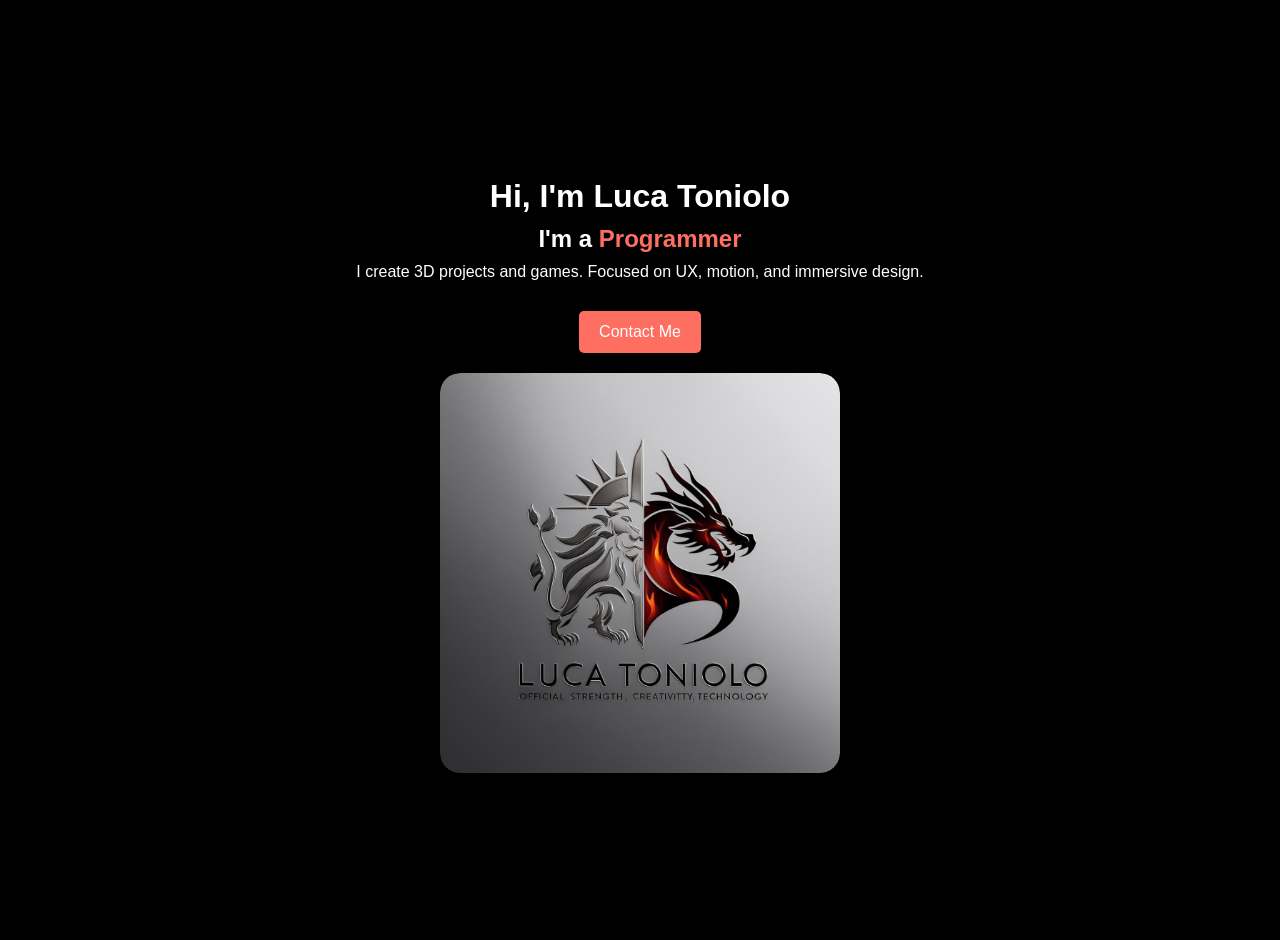
<file: teste-mouse-houver/teste particle/index.html>
<!DOCTYPE html>
<html lang="en">
<head>
  <meta charset="UTF-8" />
  <meta name="viewport" content="width=device-width, initial-scale=1.0"/>
  <link rel="stylesheet" href="style.css" />
  
  <title>Particle Effect Example</title>
</head>
<body>
  <div class="hero-content">
    <div class="text">
      <h1>Hi, I'm Luca Toniolo</h1>
      <h2>I'm a <span class="skillis">Programmer</span></h2>
      <p>I create 3D projects and games. Focused on UX, motion, and immersive design.</p>
      <a href="#contact" class="btn" id="contact-btn">Contact Me</a>
    </div>

    <div class="hero-image">
      <img src="img/WhatsApp Image 2025-02-25 at 21.55.48.jpeg" alt="Luca photo" />
      <div class="particles-container"></div>
    </div>
  </div>
</body>

<script>
const heroImage = document.querySelector('.hero-image');
const particlesContainer = document.querySelector('.particles-container');

function generateParticles(event) {
    const numParticles = 50;  // Aumente o número de partículas
    const heroRect = heroImage.getBoundingClientRect();

    for (let i = 0; i < numParticles; i++) {
        const particle = document.createElement('div');
        particle.classList.add('particle');

        let particleX = Math.random() * heroImage.clientWidth;
        let particleY = Math.random() * heroImage.clientHeight;

        const edge = Math.floor(Math.random() * 4);
        if (edge === 0) {
            particleY = 0;
        } else if (edge === 1) {
            particleY = heroImage.clientHeight;
        } else if (edge === 2) {
            particleX = 0;
        } else if (edge === 3) {
            particleX = heroImage.clientWidth;
        }

        // Direção e rotação
        const xDirection = Math.random() * 50 - 25;
        const yDirection = Math.random() * -200;
        const rotation = Math.random() * 360 + 'deg';

        // Cor das partículas (gradiente mais realista)
        const color = `rgb(${Math.random() * 255}, ${Math.random() * 100 + 100}, ${Math.random() * 100})`; // Cores mais quentes

        // Posicionamento RELATIVO ao container
        particle.style.left = `${particleX}px`;
        particle.style.top = `${particleY}px`;
        particle.style.setProperty('--x', `${xDirection}px`);
        particle.style.setProperty('--y', `${yDirection}px`);
        particle.style.setProperty('--rotation', rotation);
        particle.style.background = color;

        // Variando a opacidade e o tamanho para um efeito mais dinâmico
        particle.style.opacity = Math.random() * 0.5 + 0.5;
        particle.style.transform = `scale(${Math.random() * 0.6 + 0.8}) rotate(${rotation})`;

        particlesContainer.appendChild(particle);

        setTimeout(() => {
            particle.remove();
        }, 2500);
    }
}

heroImage.addEventListener('click', generateParticles);
</script>

</html>
</file>
<file: teste-mouse-houver/teste particle/style.css>
/* Estilo geral */
body {
    margin: 0;
    padding: 0;
    font-family: Arial, sans-serif;
    background-color: #000;
    color: white;
}

/* Container principal */
.hero-content {
    display: flex;
    justify-content: center;
    align-items: center;
    flex-direction: column;
    height: 100vh;
    position: relative;
    text-align: center;
    padding: 20px;
}

.text {
    margin-bottom: 20px;
}

.text h1, .text h2, .text p {
    margin: 10px 0;
}

.text .skillis {
    color: #ff6f61;
}

/* Estilos da imagem do herói */
.hero-image {
    max-width: 400px;
    border-radius: 20px;
    overflow: hidden;
    box-shadow: 0 20px 40px rgba(0, 0, 0, 0.3);
    position: relative;
    transition: transform 0.2s ease-in-out;
}

.hero-image img {
    width: 100%;
    height: auto;
    display: block;
    border-radius: 20px;
    box-shadow: var(--box-shadow);
    filter: var(--color-filter);
    background: radial-gradient(circle at center, #b30000 40%, transparent 100%);
    transition: transform 0.2s ease-in-out;
}

/* Container das partículas */
.particles-container {
    position: absolute;
    top: 0;
    left: 0;
    right: 0;
    bottom: 0;
    pointer-events: none;
    z-index: 1;
    overflow: hidden;
}

/* Estilo das partículas realistas (faíscas de fogo) */
.particle {
    position: absolute;
    width: 8px;  /* Menor para mais sutileza */
    height: 8px;
    background: radial-gradient(circle, #ff4500, #ff0000); /* Gradiente mais dinâmico e quente */
    box-shadow: 0 0 20px rgba(255, 100, 0, 0.7);  /* Aumento do brilho */
    opacity: 0;
    transform: scale(1) rotate(0deg);
    animation: particleAnimation 4s ease-out forwards;
}

/* Animação das partículas */
@keyframes particleAnimation {
    0% {
        opacity: 1;
        transform: scale(1) translate(0, 0);
    }
    30% {
        opacity: 1;
        transform: scale(1.5) translate(var(--x), var(--y)); /* Aumenta o tamanho e move */
    }
    50% {
        opacity: 0.8;
        transform: scale(1.2) translate(var(--x), var(--y)); /* Leve redução no tamanho */
    }
    100% {
        opacity: 0;
        transform: scale(0.5) translate(var(--x), var(--y)); /* Diminui e desaparece */
    }
}

/* Estilo do botão */
.btn {
    background-color: #ff6f61;
    padding: 12px 20px;
    text-decoration: none;
    color: white;
    border-radius: 5px;
    font-size: 16px;
    cursor: pointer;
    display: inline-flex;
    align-items: center;
    gap: 8px;
    margin-top: 20px;
    transition: background-color 0.3s ease;
}

.btn:hover {
    background-color: #ff4a39;
}
</file>
